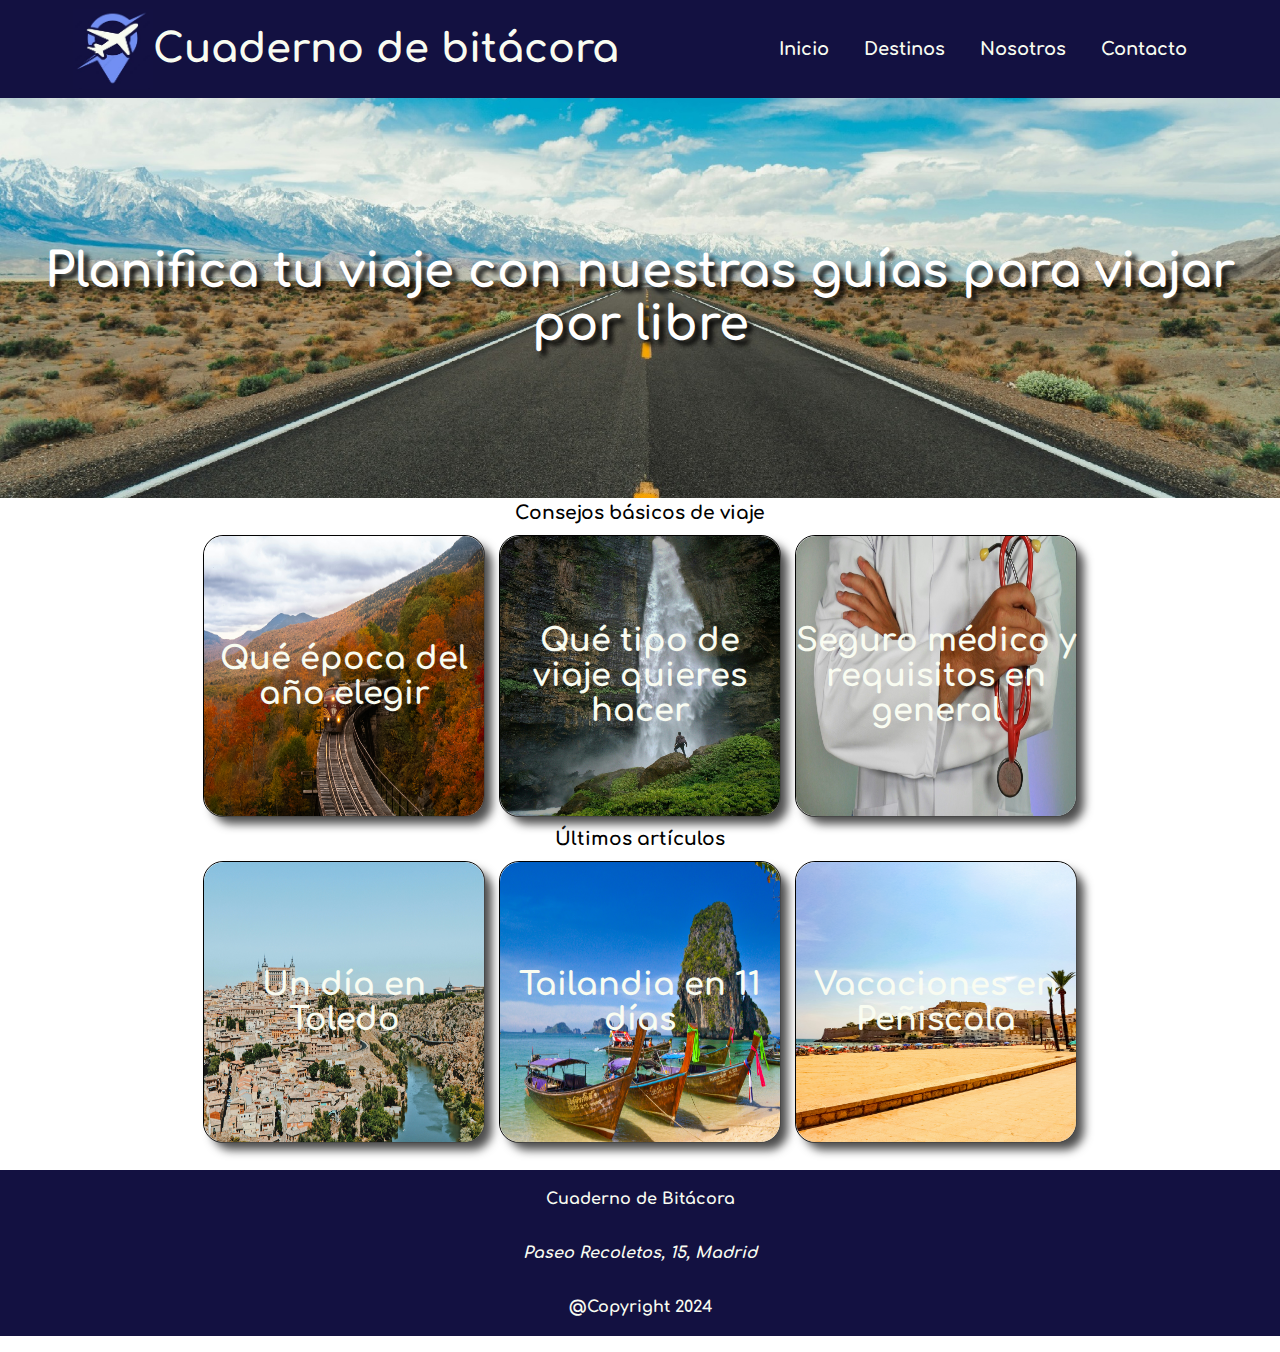
<file: index.html>
<!DOCTYPE html>
<html lang="es">

<head>
    <meta charset="UTF-8">
    <meta name="viewport" content="width=device-width, initial-scale=1.0">
    <title>Cuaderno de bitácora</title>
    <link rel="stylesheet" href="style.css">
    <link rel="icon" href="./assets/logo_CuadernoDeBitacora.JPG" type="image/x-icon">
    <link rel="preconnect" href="https://fonts.googleapis.com">
    <link rel="preconnect" href="https://fonts.gstatic.com" crossorigin>
    <link href="https://fonts.googleapis.com/css2?family=Comfortaa:wght@300..700&display=swap" rel="stylesheet">
    <script src="script.js"></script>
</head>

<body>
    <header>
        <div class="headerTop"> <!--Esta parte es logoWeb + nombreWeb-->
            <img class="logoWeb" src="./assets/logo_CuadernoDeBitacora.JPG" alt="Logo">
            <h1 class="nombreWeb">Cuaderno de bitácora</h1>
        </div>
        <nav class="headerBottom"> <!--Esto van a ser los botones de navegación-->
            <a class="enlaces" href="#">Inicio</a>
            <a class="enlaces" href="./pages/destinos.html">Destinos</a>
            <a class="enlaces" href="./pages/nosotros.html">Nosotros</a>
            <a class="enlaces" href="./pages/contacto.html">Contacto</a>
        </nav>
        <!--Mobile: logo y nombre arriba, barra de navegación abajo. Desktop: barra completa con logo y nombre a la izquierda y botones de navegación a la derecha-->
    </header>
    <main>
        <section class="fotoMain">
            <img src="./assets/images/carretera.jpg" alt="">
            <h2>Planifica tu viaje con nuestras guías para viajar por libre</h2>
        </section>

        <section>
            <h3 class="cabeceraBloque">Consejos básicos de viaje</h3>
            <div class="bloqueArticulos">
                <article>
                    <img src="./assets/images/estaciones.jpg" alt="Foto de bosque en la montaña">
                    <h4>Qué época del año elegir</h4>
                </article>
                <article>
                    <img src="./assets/images/aventura.jpg" alt="">
                    <h4>Qué tipo de viaje quieres hacer</h4>
                </article>
                <article>
                    <img src="./assets/images/medico.jpg" alt="">
                    <h4>Seguro médico y requisitos en general</h4>
                </article>
            </div>
        </section>
        <section>
            <h3 class="cabeceraBloque">Últimos artículos</h3>
            <div class="bloqueArticulos">
                <article>
                    <img src="./assets/images/toledo.jpg" alt="">
                    <h4>Un día en Toledo</h4>
                </article>
                <article>
                    <img src="./assets/images/tailandia.jpg" alt="">
                    <h4>Tailandia en 11 días</h4>
                </article>
                <article>
                    <img src="./assets/images/peniscola.jpg" alt="">
                    <h4>Vacaciones en Peñiscola</h4>
                </article>
            </div>
        </section>
    </main>
    <footer>
        <p>Cuaderno de Bitácora</p>
        <address>Paseo Recoletos, 15, Madrid</address>
        <p>@Copyright 2024</p>
    </footer>

</body>

</html>
</file>
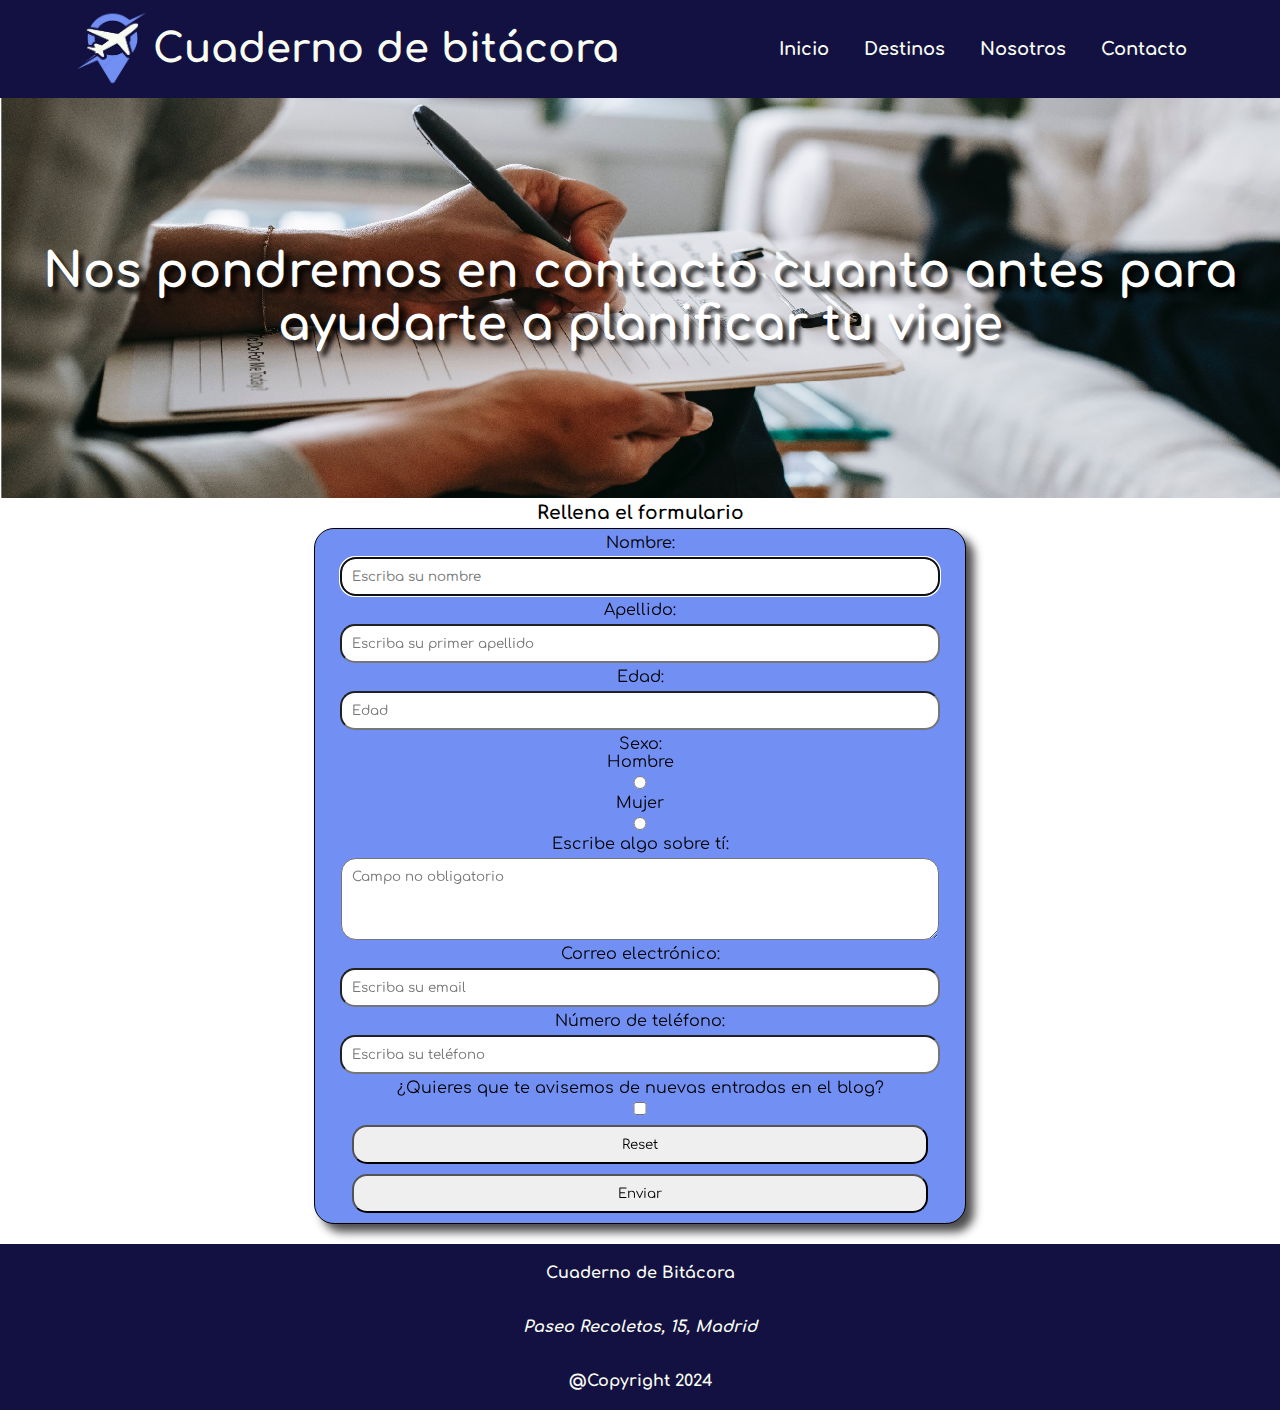
<file: pages/contacto.html>
<!DOCTYPE html>
<html lang="es">

<head>
    <meta charset="UTF-8">
    <meta name="viewport" content="width=device-width, initial-scale=1.0">
    <title>Cuaderno de bitácora</title>
    <link rel="stylesheet" href="../style.css">
    <link rel="icon" href="../assets/logo_CuadernoDeBitacora.JPG" type="image/x-icon">
    <link rel="preconnect" href="https://fonts.googleapis.com">
    <link rel="preconnect" href="https://fonts.gstatic.com" crossorigin>
    <link href="https://fonts.googleapis.com/css2?family=Comfortaa:wght@300..700&display=swap" rel="stylesheet">
    <script src="../script.js" defer></script>
</head>

<body>
    <header>
        <div class="headerTop">
            <img class="logoWeb" src="../assets/logo_CuadernoDeBitacora.JPG" alt="Logo">
            <h1 class="nombreWeb">Cuaderno de bitácora</h1>
        </div>
        <nav class="headerBottom">
            <a class="enlaces" href="../index.html">Inicio</a>
            <a class="enlaces" href="./destinos.html">Destinos</a>
            <a class="enlaces" href="./nosotros.html">Nosotros</a>
            <a class="enlaces" href="#">Contacto</a>
        </nav>
        <!--Mobile: logo y nombre arriba, barra de navegación abajo. Desktop: barra completa con logo y nombre a la izquierda y botones de navegación a la derecha-->
    </header>

    <main>
        <section class="fotoMain">
            <img src="../assets/images/formulario.jpg" alt="">
            <h2>Nos pondremos en contacto cuanto antes para ayudarte a planificar tu viaje</h2>
        </section>

        <h3 class="cabeceraBloque">Rellena el formulario</h3>

        <form action="" id="formularioContacto">

            <span id="mensajeError"></span>

            <label for="first_name">Nombre:</label>
            <input type="text" name="first_name" id="first_name" autofocus="autofocus" placeholder="Escriba su nombre"
                tabindex="1" required/>

            <label for="last_name">Apellido:</label>
            <input type="text" name="last_name" id="last_name" placeholder="Escriba su primer apellido" tabindex="2" required>

            <label for="age">Edad:</label>
            <input type="number" name="age" id="age" min="16" max="100" placeholder="Edad" tabindex="3" required/>

            <label>Sexo: </label>
            <label for="male">Hombre</label>
            <input type="radio" name="gender" id="male" tabindex="4" />
            <label for="female">Mujer</label>
            <input type="radio" name="gender" id="female" tabindex="5" />

            <label for="about_you" id="caja_texto">Escribe algo sobre tí:</label>
            <textarea name="about_you" id="about_you" cols="20" rows="4" placeholder="Campo no obligatorio"
                tabindex="6"></textarea>

            <label for="email">Correo electrónico: </label>
            <input type="email" name="email" id="email" tabindex="7" placeholder="Escriba su email" required>

            <label for="telephone">Número de teléfono: </label>
            <input type="tel" name="telephone" id="telephone" tabindex="8" placeholder="Escriba su teléfono" pattern="[0-9]{9}" required>

            <label for="want">¿Quieres que te avisemos de nuevas entradas en el blog?</label>
            <input type="checkbox" name="want" id="want" tabindex="9">

            <input type="reset" name="reset" id="reset" tabindex="10" />

            <input type="submit" value="Enviar" name="Enviar" id="Enviar" tabindex="11" />

        </form>

    </main>
    <footer>
        <p>Cuaderno de Bitácora</p>
        <address>Paseo Recoletos, 15, Madrid</address>
        <p>@Copyright 2024</p>
    </footer>
</body>

</html>
</file>
<file: style.css>
/* La parte más general*/
:root {
    --azulOscuro: #131141;
    --casiBlanco: #f9fcf1;
    --lilaClaro: #728ff3;
}

* {
    font-family: "Comfortaa", sans-serif;
}

body {
    margin: 0;
    /* Para header full width (body es el contenedor del header) */
}

/*Header*/
header {
    background-color: var(--azulOscuro);
    position: sticky;
    top: 0px;
    z-index: 1;
}

.headerTop {
    color: var(--casiBlanco);
    display: flex;
    /* Para que el logo y el nombre de la web se alineen en horizontal */
    justify-content: center;
    /* Los elementos siempre están centrados aunque varie el ancho de la pantalla */
    align-items: center;
}

.logoWeb {
    width: 80px;
    height: 80px;
    margin: 0;
}

.nombreWeb {
    font-size: 28px;
    text-align: center;
    /* Para que el texto, dentro de su caja, se alinee en el centro */
}

.headerBottom {
    display: flex;
    justify-content: space-around;
    /* El espacio se reparte proporcionlmente*/
}

.enlaces {
    color: #f9fcf1;
    font-size: small;
    text-decoration: none;
    font-weight: bold;
    /* Ponemos en negrita */
}

.enlaces:hover {
    background-color: #728ff3;
}

/* Main */
.fotoMain {
    position: relative;
    display: flex;
    justify-content: center;
    text-align: center;
    align-items: center;
}

.fotoMain>img {
    width: 100%;
    max-height: 400px;
    min-height: 150px;
}

.fotoMain>h2 {
    position: absolute;
    font-size: 1rem;
    color: white;
    text-shadow: 5px 5px 5px black;
}

.cabeceraBloque {
    text-align: center;
    margin: 5px 0 5px 0;
}

.bloqueArticulos {
    display: flex;
    flex-wrap: wrap;
    justify-content: center;
}

article {
    border: 1px solid black;
    border-radius: 20px;
    width: 280px;
    height: 280px;
    margin: 7px;
    position: relative;
    display: flex;
    align-items: center;
    text-align: center;
}

article>img {
    width: 100%;
    height: 100%;
    border-radius: 20px;
    box-shadow: 8px 8px 10px rgb(77, 77, 77);
}

article>h4 {
    position: absolute;
    color: #f9fcf1;
    font-size: 2rem;
}

/* Destinos */
video {
    max-width: 100%;
}

#maullidos {
    margin: 0 auto;
}

/* Nosotros */
.contenedorNosotros {
    display: flex;
    flex-wrap: wrap;
    border: 1px solid black;
    border-radius: 20px;
    box-shadow: 8px 8px 10px rgb(77, 77, 77);
    width: 90%;
    justify-content: center;
    text-align: center;
    margin: 0 auto;
}

.contenedorNosotros>img {
    width: 95%;
    border-radius: 25px;
    padding: 10px;
}

.contenedorNosotros>p {
    max-width: 95%;
    align-items: center;
    padding: 10px;
}

/*Contacto*/


form {
    border: 1px solid black;
    background-color: #728ff3;
    box-shadow: 8px 8px 10px rgb(77, 77, 77);
    display: flex;
    flex-direction: column;
    width: 95%;
    border-radius: 20px;
    align-items: center;
    margin: 5px auto;
    padding: 5px;
}

input,
textarea {
    border-radius: 15px;
    padding: 10px;
    width: 90%;
    margin: 5px auto;
}

/* Footer*/
footer {
    background-color: #131141;
    color: #f9fcf1;
    text-align: center;
    font-weight: bold;
    margin-top: 20px;
}

footer>p {
    padding: 20px;
}

/*Tablet*/
@media only screen and (min-width: 700px) {
    .nombreWeb {
        font-size: 40px;
    }

    .enlaces {
        font-size: large;
    }

    .fotoMain>h2 {
        font-size: 2rem;
    }

    form {
        width: 90%;
    }

    .contenedorNosotros {
        width: 80%;
    }

    .contenedorNosotros>img {
        width: 75%;
    }

    .contenedorNosotros>p {
        width: 75%;
    }

}

/*Desktop*/
@media only screen and (min-width: 1200px) {
    header {
        display: flex;
        justify-content: space-around;
        align-items: center;
        /* Alinea elementos verticalmente*/
    }

    .fotoMain>h2 {
        font-size: 3rem;
    }

    .enlaces {
        margin-right: 5px;
        padding: 15px;
    }

    h2 {
        font-size: 2rem;
    }

    form {
        width: 50%;
    }

    input,
    textarea {
        width: 90%;
    }

    .contenedorNosotros {
        width: 70%;
    }

    .contenedorNosotros>img {
        width: 450px;
        height: 380px;
        margin-top: 20px;
    }

    .contenedorNosotros>p {
        max-width: 45%;
    }
}
</file>
